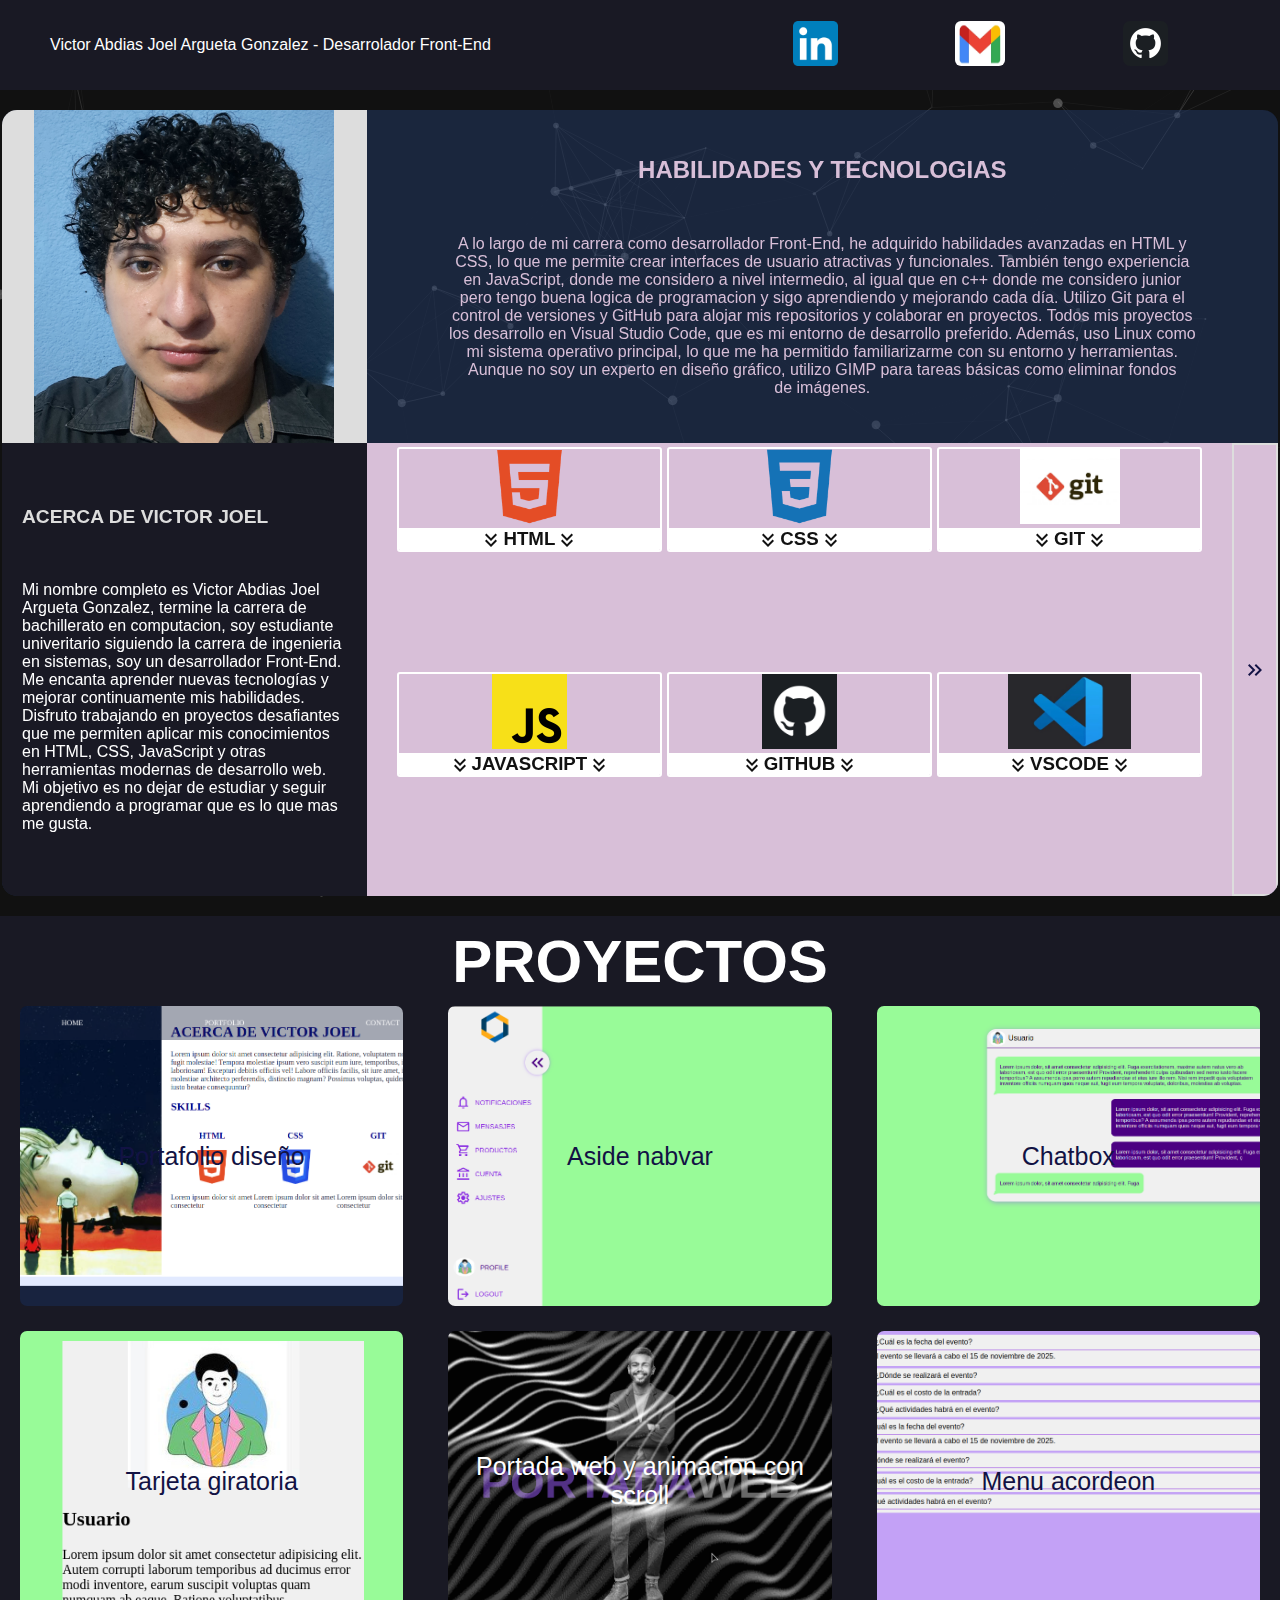
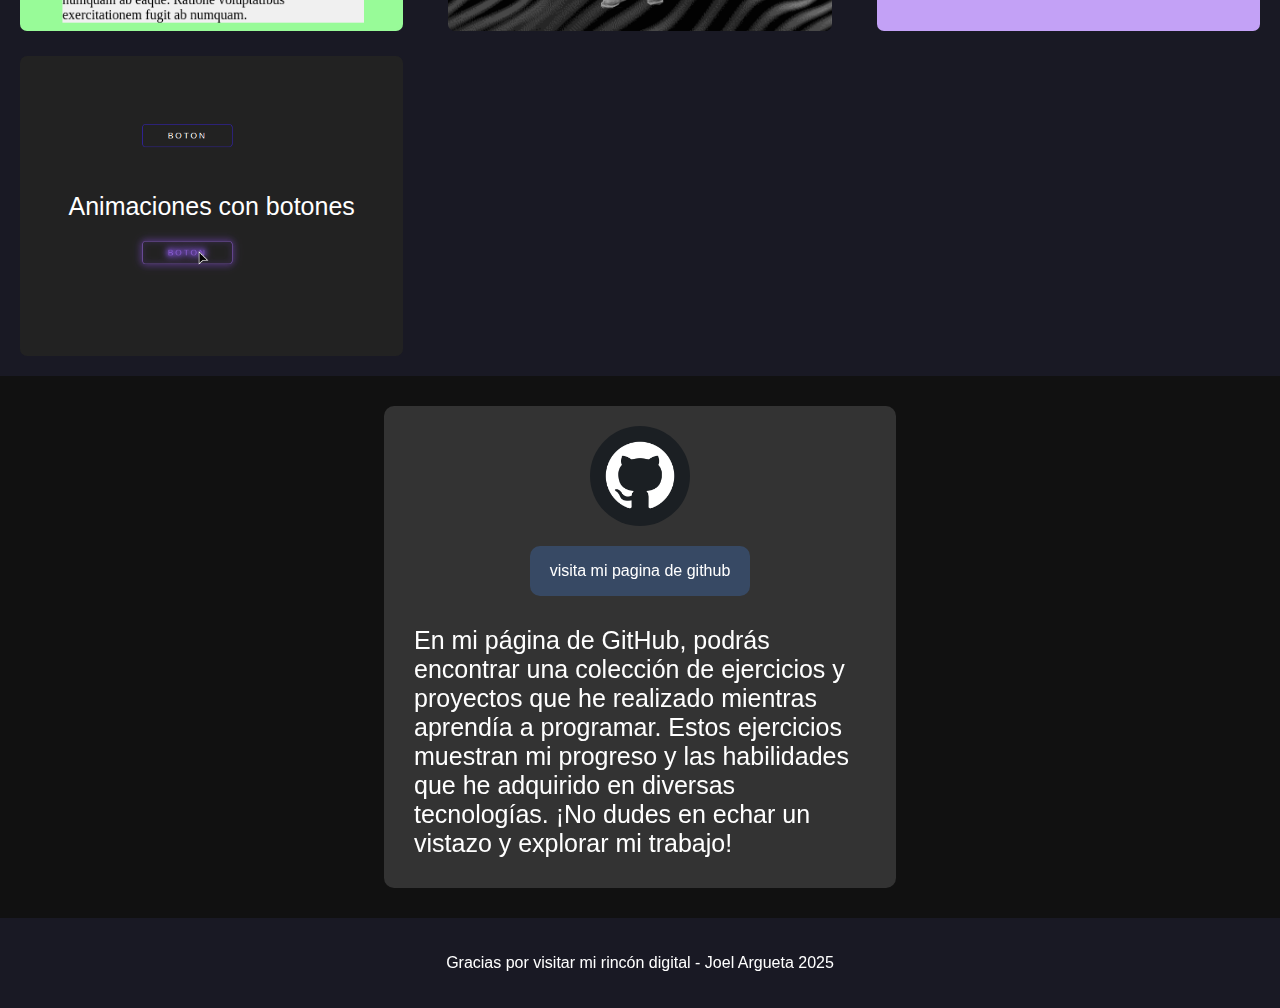
<file: index.html>
<!DOCTYPE html>
<html lang="es">
<head>
    <meta charset="UTF-8">
    <meta name="viewport" content="width=device-width, initial-scale=1.0">
    <meta name="author" content="Victor Joel">
    <title>portafolio</title>
    <link rel="stylesheet" href="styles.css">
    <link href="https://fonts.googleapis.com/css2?family=Material+Symbols+Outlined" rel="stylesheet"/>
</head>
    <body>
        <!---------- HEADER SECTION ---------->
        <header class="header">
            <div class="self-name__wrapper">
                <span class="header__self-name">Victor Abdias Joel Argueta Gonzalez - Desarrolador Front-End</span>
            </div>
            <nav class="header__nav">
                <ul class="header__nav-list">
                    <li class="header__nav-item">
                        <a href="https://www.linkedin.com/in/victor-abdias-joel-argueta-gonzalez-295635356" target="_blank">
                            <img src="imagenes-portafolio/LinkedIn_icon.png" alt="imagen de red social" class="header__nav-image">
                        </a>
                    </li>
                    <li class="header__nav-item">
                        <a href="mailto:joelabdias2004@gmail.com">
                            <img src="imagenes-portafolio/gmail-icon.webp" alt="imagen de red social" class="header__nav-image google-icon">
                        </a>
                    </li>
                    <li class="header__nav-item">
                        <a href="https://github.com/joelitorepos" target="_blank">
                            <img src="imagenes-portafolio/github-icon.webp" alt="imagen de red social" class="header__nav-image github-icon">
                        </a>
                    </li>
                </ul>
            </nav>
        </header>
        <!---------- MAIN SECTION ---------->
        <main class="profile">
            <div class="profile__wrapper">
                <!---------- SELF INFORMATION AND PERFIL IMAGE  ---------->
                <div class="profile__self-information">
                    <div class="profile__img-container">
                        <picture>
                            <source
                            srcset="imagenes-portafolio/foto-perfil(enorme).jpg"
                            media="(min-width: 1920px)"
                            type="image/jpg"
                            class="image-profile">

                            <source
                            srcset="imagenes-portafolio/foto-perfil(grande).jpg" 
                            media="(min-width: 1024px)" 
                            type="image/jpg"
                            class="image-profile">

                            <source
                            srcset="imagenes-portafolio/foto-perfil(mediana).jpg" 
                            media="(min-width: 768px)"
                            type="image/jpg"
                            class="image-profile">

                            <img
                            src="imagenes-portafolio/foto-perfil(pequeña).jpg" 
                            alt="imagen de perfil" 
                            class="image-profile">
                        </picture>
                    </div>
                    <div class="profile__autodescription">
                        <h1 class="profile__autodescription-title">ACERCA DE VICTOR JOEL</h1>
                        <p class="profile__autodescription-paragraph">
                            Mi nombre completo es Victor Abdias Joel Argueta Gonzalez, termine la carrera de bachillerato en computacion, soy estudiante univeritario siguiendo la carrera de ingenieria en sistemas, soy un desarrollador Front-End. Me encanta aprender nuevas tecnologías y mejorar continuamente mis habilidades. Disfruto trabajando en proyectos desafiantes que me permiten aplicar mis conocimientos en HTML, CSS, JavaScript y otras herramientas modernas de desarrollo web. Mi objetivo es no dejar de estudiar y seguir aprendiendo a programar que es lo que mas me gusta.
                        </p>
                    </div>
                </div>
                <!---------- SKILLS AND HABILITIES ---------->
                <div class="profile__skills">
                    <div class="profile__skill-description__wrapper">
                        <h2 class="profile__skill-title">HABILIDADES Y TECNOLOGIAS</h2>
                        <p class="profile__skill-description-paragraph">
                            A lo largo de mi carrera como desarrollador Front-End, he adquirido habilidades avanzadas en HTML y CSS, lo que me permite crear interfaces de usuario atractivas y funcionales. También tengo experiencia en JavaScript, donde me considero a nivel intermedio, al igual que en c++ donde me considero junior pero tengo buena logica de programacion y sigo aprendiendo y mejorando cada día. Utilizo Git para el control de versiones y GitHub para alojar mis repositorios y colaborar en proyectos. Todos mis proyectos los desarrollo en Visual Studio Code, que es mi entorno de desarrollo preferido. Además, uso Linux como mi sistema operativo principal, lo que me ha permitido familiarizarme con su entorno y herramientas. Aunque no soy un experto en diseño gráfico, utilizo GIMP para tareas básicas como eliminar fondos de imágenes.
                        </p>
                    </div>
                    <div class="profile__skill-list__wrapper__wrapper">
                        <!---------- FIRST SKILLS LIST ---------->
                        <div class="profile__skill-list__wrapper list-1" id="contenedorLista1">
                            <ul class="profile__skill-list" id="lista-1">
                                <li class="profile__skill">
                                    <label for="drop-down-menu__checkbox1" class="profile__skill-label">
                                        <img src="imagenes-portafolio/html.webp" alt="html logo" class="profile__img-logo">
                                        <input class="checkbox-hidden" type="checkbox" id="drop-down-menu__checkbox1">
                                        <div class="titulo-wrapper">
                                            <span class="material-symbols-outlined flechas-abajo"> keyboard_double_arrow_down</span>
                                            <h3 class="profile__skill-name">HTML</h3>
                                            <span class="material-symbols-outlined flechas-abajo"> keyboard_double_arrow_down</span>
                                        </div>
                                        <p class="profile__skill-paragraph">
                                            Tengo un conocimiento avanzado de HTML, lo que me permite estructurar páginas web de manera eficiente y semántica. Utilizo las mejores prácticas para asegurarme de que el código sea accesible y fácil de mantener.
                                        </p>
                                    </label>
                                </li>
                                <li class="profile__skill">
                                    <label for="drop-down-menu__checkbox2" class="profile__skill-label">
                                        <img src="imagenes-portafolio/css-icon.webp" alt="css logo" class="profile__img-logo">
                                        <input class="checkbox-hidden" type="checkbox" id="drop-down-menu__checkbox2">
                                            <div class="titulo-wrapper">
                                                <span class="material-symbols-outlined flechas-abajo"> keyboard_double_arrow_down</span>
                                                <h3 class="profile__skill-name">CSS</h3>
                                                <span class="material-symbols-outlined flechas-abajo"> keyboard_double_arrow_down</span>
                                            </div>
                                        <p class="profile__skill-paragraph">
                                            Manejo CSS a un nivel avanzado, permitiéndome crear diseños responsive y atractivos. Estoy familiarizado con Flexbox y Grid, y utilizo preprocesadores como SASS para escribir CSS más eficiente y modular. 
                                        </p>
                                    </label>
                                </li>
                                <li class="profile__skill">
                                    <label for="drop-down-menu__checkbox3" class="profile__skill-label">
                                        <img src="imagenes-portafolio/git.webp" alt="git logo" class="profile__img-logo">
                                        <input class="checkbox-hidden" type="checkbox" id="drop-down-menu__checkbox3">
                                        <div class="titulo-wrapper">
                                            <span class="material-symbols-outlined flechas-abajo"> keyboard_double_arrow_down</span>
                                            <h3 class="profile__skill-name">GIT</h3>
                                            <span class="material-symbols-outlined flechas-abajo"> keyboard_double_arrow_down</span>
                                        </div>
                                        <p class="profile__skill-paragraph">
                                            Utilizo Git para el control de versiones, lo que me permite gestionar y colaborar en proyectos de manera eficiente. Estoy familiarizado con los comandos de Git se crear ramas y fusionarlas y resolucin de conflictos.
                                        </p>
                                    </label>
                                </li>
                                <li class="profile__skill">
                                    <label for="drop-down-menu__checkbox4" class="profile__skill-label">
                                        <img src="imagenes-portafolio/js.png" alt="javascript logo" class="profile__img-logo">
                                        <input class="checkbox-hidden" type="checkbox" id="drop-down-menu__checkbox4">
                                            <div class="titulo-wrapper">
                                                <span class="material-symbols-outlined flechas-abajo"> keyboard_double_arrow_down</span>
                                                <h3 class="profile__skill-name">JAVASCRIPT</h3>
                                                <span class="material-symbols-outlined flechas-abajo"> keyboard_double_arrow_down</span>
                                            </div>
                                        <p class="profile__skill-paragraph">
                                            Tengo experiencia a nivel medio en JavaScript, puedo usar bucles, arrays, consola, funciones y manejo del DOM ,Estoy continuamente aprendiendo y mejorando mis habilidades en este lenguaje.
                                        </p>
                                    </label>
                                </li>
                            </ul>
                        </div>
                        <div class="profile__skill-list__wrapper list-2" id="contenedorLista2">
                            <ul class="profile__skill-list ul-second-list" id="lista-2">
                                <li class="profile__skill skill-github">
                                    <label for="drop-down-menu__checkbox5" class="profile__skill-label">
                                        <img src="imagenes-portafolio/github-icon.webp" alt="github logo" class="profile__img-logo">
                                        <input class="checkbox-hidden" type="checkbox" id="drop-down-menu__checkbox5">
                                        <div class="titulo-wrapper">
                                            <span class="material-symbols-outlined flechas-abajo"> keyboard_double_arrow_down</span>
                                            <h3 class="profile__skill-name">GITHUB</h3>
                                            <span class="material-symbols-outlined flechas-abajo"> keyboard_double_arrow_down</span>
                                        </div>
                                        <p>
                                            Alojo mis repositorios en GitHub, donde colaboro en proyectos y comparto mi código. Estoy familiarizado con la creación y gestión de repositorios, así como con el uso de pull requests y issues.
                                        </p>
                                    </label>
                                </li>
                                <li class="profile__skill skill-vscode">
                                    <label for="drop-down-menu__checkbox6" class="profile__skill-label">
                                        <img src="imagenes-portafolio/vscode-icon.png" alt="vscode logo" class="profile__img-logo">
                                        <input class="checkbox-hidden" type="checkbox" id="drop-down-menu__checkbox6">
                                        <div class="titulo-wrapper">
                                            <span class="material-symbols-outlined flechas-abajo"> keyboard_double_arrow_down</span>
                                            <h3 class="profile__skill-name">VSCODE</h3>
                                            <span class="material-symbols-outlined flechas-abajo"> keyboard_double_arrow_down</span>
                                        </div>
                                        <p>
                                            Utilizo Visual Studio Code como mi entorno de desarrollo principal. Estoy familiarizado con sus extensiones y configuraciones, lo que me permite ser más productivo y eficiente en mi trabajo. 
                                        </p>
                                    </label>
                                </li>
                                <li class="profile__skill">
                                    <label for="drop-down-menu__checkbox7" class="profile__skill-label">
                                        <img src="imagenes-portafolio/c++-icon.png" alt="c++ logo" class="profile__img-logo">
                                        <input class="checkbox-hidden" type="checkbox" id="drop-down-menu__checkbox7">
                                        <div class="titulo-wrapper">
                                            <span class="material-symbols-outlined flechas-abajo"> keyboard_double_arrow_down</span>
                                            <h3 class="profile__skill-name">C++</h3>
                                            <span class="material-symbols-outlined flechas-abajo"> keyboard_double_arrow_down</span>
                                        </div>
                                        <p>
                                            Tengo experiencia usando el lenguaje de C++, lo que me permite desarrollar aplicaciones con buena lógica de programación. Sigo aprendiendo y mejorando mis habilidades en este lenguaje. 
                                        </p>
                                    </label>
                                </li>
                                <li class="profile__skill">
                                    <label for="drop-down-menu__checkbox8" class="profile__skill-label">
                                        <img src="imagenes-portafolio/linux-icon.png" alt="linux logo" class="profile__img-logo">
                                        <input class="checkbox-hidden" type="checkbox" id="drop-down-menu__checkbox8">
                                        <div class="titulo-wrapper">
                                            <span class="material-symbols-outlined flechas-abajo"> keyboard_double_arrow_down</span>
                                            <h3 class="profile__skill-name">LINUX</h3>
                                            <span class="material-symbols-outlined flechas-abajo"> keyboard_double_arrow_down</span>
                                        </div>
                                        <p>
                                            Uso Linux como mi sistema operativo principal, lo que me ha permitido familiarizarme con su entorno y herramientas. Estoy cómodo utilizando la línea de comandos y gestionando mi entorno de desarrollo en Linux.
                                        </p>
                                    </label>
                                </li>
                            </ul>
                        </div>
                        <!----------  SLIDER BUTTON  ---------->
                        <label class="material-symbols-outlined form__slider-button-icon" for="open-menu">keyboard_double_arrow_right
                            <input type="checkbox" id="open-menu" class="checkbox-hidden">
                        </label>
                        <!---------- SECOND SKILL LIST ---------->
                    </div>
                </div>
            </div>
        </main>
        <!---------- PROJECT SECTION ---------->
        <section class="portfolio">
            <div class="portfolio__title-container">
                <h2 class="portfolio__title">PROYECTOS</h2>
            </div>
            <div class="portfolio__pojects-wrapper">
                <div class="portfolio__project-container">
                    <a href="proyectos html css/portafolio diseño/index.html" class="portfolio__project project-1" target="_blank">Portafolio diseño</a>
                </div>
                <div class="portfolio__project-container">
                    <a href="proyectos html css/aside-navbar/index.html" class="portfolio__project project-2" target="_blank">Aside nabvar</a>
                </div>
                <div class="portfolio__project-container">
                    <a href="proyectos html css/chatbox/index.html" class="portfolio__project project-3" target="_blank">Chatbox</a>
                </div>
                <div class="portfolio__project-container ">
                    <a href="proyectos html css/tarjeta giratoria/index.html" class="portfolio__project project-4" target="_blank">Tarjeta giratoria</a>
                </div>
                <div class="portfolio__project-container">
                    <a href="proyectos html css/portada web/index.html" class="portfolio__project project-5" target="_blank">Portada web y animacion con scroll</a>
                </div>
                <div class="portfolio__project-container">
                    <a href="proyectos html css/menu-acordeon/index.html" class="portfolio__project project-6" target="_blank">Menu acordeon</a>
                </div>
                <div class="portfolio__project-container">
                    <a href="proyectos html css/botones animados/botones-animados.html" class="portfolio__project project-7" target="_blank">Animaciones con botones</a>
                </div>
            </div>
        </section>
        <div class="form-and-exercises__wrapper">
            <section class="exercises">
                <img src="imagenes-portafolio/github-icon.webp" alt="icon github" class="exercises__image">
                <a href="https://github.com/joelitorepos" class="exercises__button" target="_blank">visita mi pagina de github</a>
                <p class="exercises__paragraph">En mi página de GitHub, podrás encontrar una colección de ejercicios y proyectos que he realizado mientras aprendía a programar. Estos ejercicios muestran mi progreso y las habilidades que he adquirido en diversas tecnologías. ¡No dudes en echar un vistazo y explorar mi trabajo!</p>
            </section>
            
        </div>
        <footer class="footer">
            <span class="footer__span">Gracias por visitar mi rincón digital - Joel Argueta 2025</span>
        </footer>
        <div id="particles-js"></div>
        <script src="particles.min.js"></script>
        <script src="particles-config.json"></script>
        <script src="codigo.js"></script>
    </body>
</html>
</file>
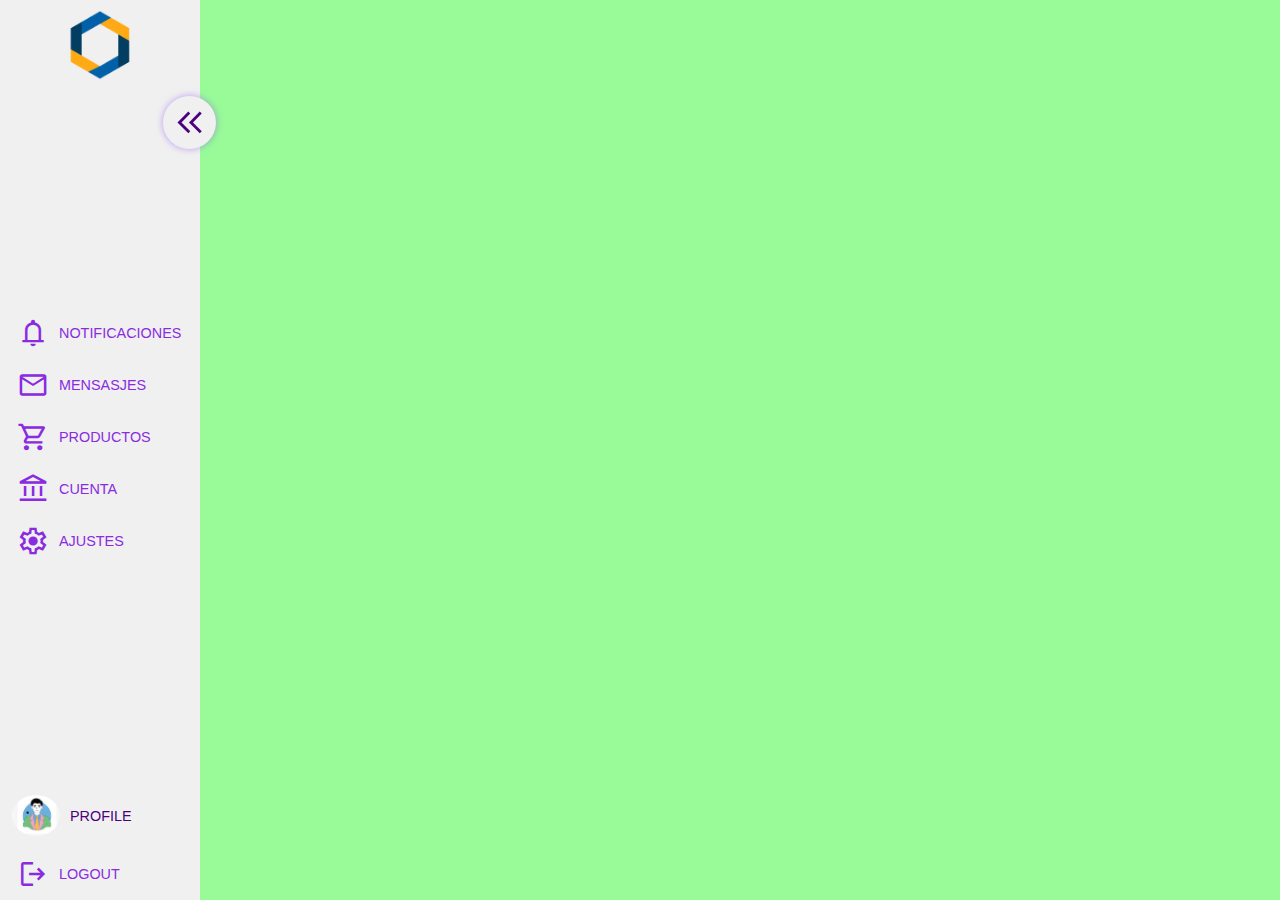
<file: proyectos html css/aside-navbar/index.html>
<!DOCTYPE html>
<html lang="es">
<head>
    <meta charset="UTF-8">
    <meta name="viewport" content="width=device-width, initial-scale=1.0">
    <meta name="author" content="Victor Joel">
    <title>aside navbar</title>
    <link rel="stylesheet" href="styles.css">
    <link href="https://fonts.googleapis.com/css2?family=Material+Symbols+Outlined" rel="stylesheet" />
</head>
    <body>
        <aside class="sidebar">
            <form class="sidebar__form">
                <input type="checkbox" id="open-menu">
                <label class="material-symbols-outlined" for="open-menu">keyboard_double_arrow_left</label>
                <label class="material-symbols-outlined menu--abierto" for="open-menu">keyboard_double_arrow_right</label>
            </form>
            <picture class="sidebar__picture">
                <source srcset="imagenes proyecto/logo-aside-pequeño.webp" media="(max-width:700px)">
                <img src="imagenes proyecto/logo-aside.webp" alt="logotipo">
            </picture>
            <nav class="sidebar__nav"> 
                <ul>
                    <li class="sidebar__item">
                        <span class="material-symbols-outlined">notifications</span>
                        <a href="#">notificaciones</a>
                    </li>
                    <li class="sidebar__item">
                        <span class="material-symbols-outlined">mail</span>
                        <a href="#">mensasjes</a>
                    </li>
                    <li class="sidebar__item">
                        <span class="material-symbols-outlined">shopping_cart</span>
                        <a href="#">productos</a>
                    </li>
                    <li class="sidebar__item">
                        <span class="material-symbols-outlined">account_balance</span>
                        <a href="#">cuenta</a>
                    </li>
                    <li class="sidebar__item">
                        <span class="material-symbols-outlined">settings</span>
                        <a href="#">ajustes</a>
                    </li>
                </ul>
            </nav>
            <ul class="sidebar__profile">
                <li class="sidebar__item item--profile">
                    <img src="imagenes proyecto/persona.jpg" alt="persona">
                    <span class="profile-option">profile</span>
                </li>
                <li class="sidebar__item">
                    <span class="material-symbols-outlined">logout</span>
                    <a href="#">logout</a>
                </li>
            </ul>
        </aside>
    </body>
</html>
</file>
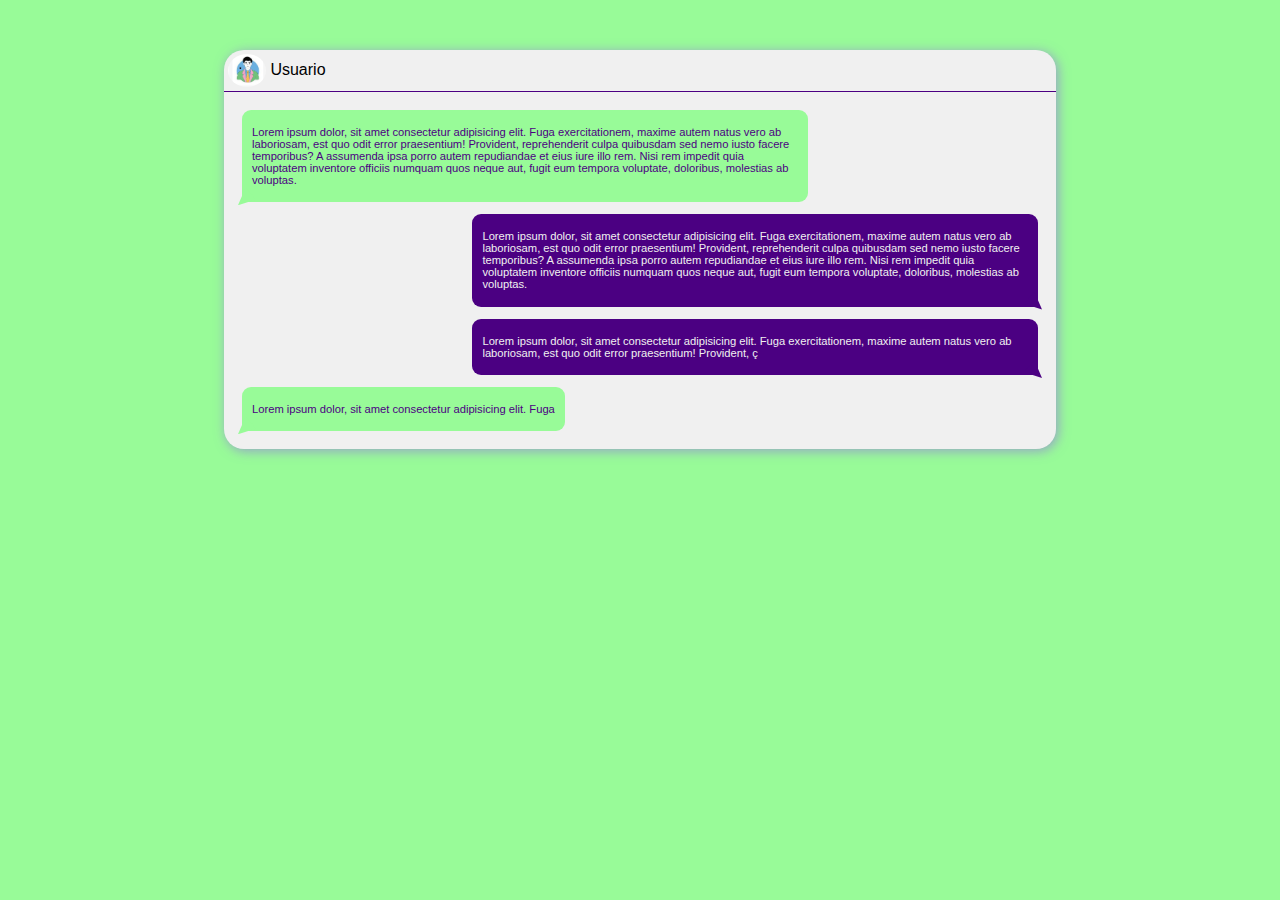
<file: proyectos html css/chatbox/index.html>
<!DOCTYPE html>
<html lang="es">
<head>
    <meta charset="UTF-8">
    <meta name="viewport" content="width=device-width, initial-scale=1.0">
    <meta name="author" content="Victor Joel">
    <title>Document</title>
    <link rel="stylesheet" href="styles.css">
</head>
    <body>
        <div class="chat">
            <div class="chat__user">
                <img src="imagenes proyecto/persona.jpg">
                <span>Usuario</span>
            </div>
            <div class="chat__content">
                <!-- MENSAJE 1 -->
                <div class="mensage">
                    <p class="mensage__content">Lorem ipsum dolor, sit amet consectetur adipisicing elit. Fuga exercitationem, maxime autem natus vero ab laboriosam, est quo odit error praesentium! Provident, reprehenderit culpa quibusdam sed nemo iusto facere temporibus?
                    A assumenda ipsa porro autem repudiandae et eius iure illo rem. Nisi rem impedit quia voluptatem inventore officiis numquam quos neque aut, fugit eum tempora voluptate, doloribus, molestias ab voluptas.</p>
                </div>
                <!-- MENSAJE 2 -->
                <div class="mensage self">
                    <p class="mensage__content">Lorem ipsum dolor, sit amet consectetur adipisicing elit. Fuga exercitationem, maxime autem natus vero ab laboriosam, est quo odit error praesentium! Provident, reprehenderit culpa quibusdam sed nemo iusto facere temporibus?
                    A assumenda ipsa porro autem repudiandae et eius iure illo rem. Nisi rem impedit quia voluptatem inventore officiis numquam quos neque aut, fugit eum tempora voluptate, doloribus, molestias ab voluptas.</p>
                </div>
                <!-- MENSAJE 3 -->
                <div class="mensage self">
                    <p class="mensage__content">Lorem ipsum dolor, sit amet consectetur adipisicing elit. Fuga exercitationem, maxime autem natus vero ab laboriosam, est quo odit error praesentium! Provident, ç</p>
                </div>
                <!-- MENSAJE 4 -->
                <div class="mensage">
                    <p class="mensage__content">Lorem ipsum dolor, sit amet consectetur adipisicing elit. Fuga </p>
                </div>
            </div>
        </div>
    </body>
</html>
</file>
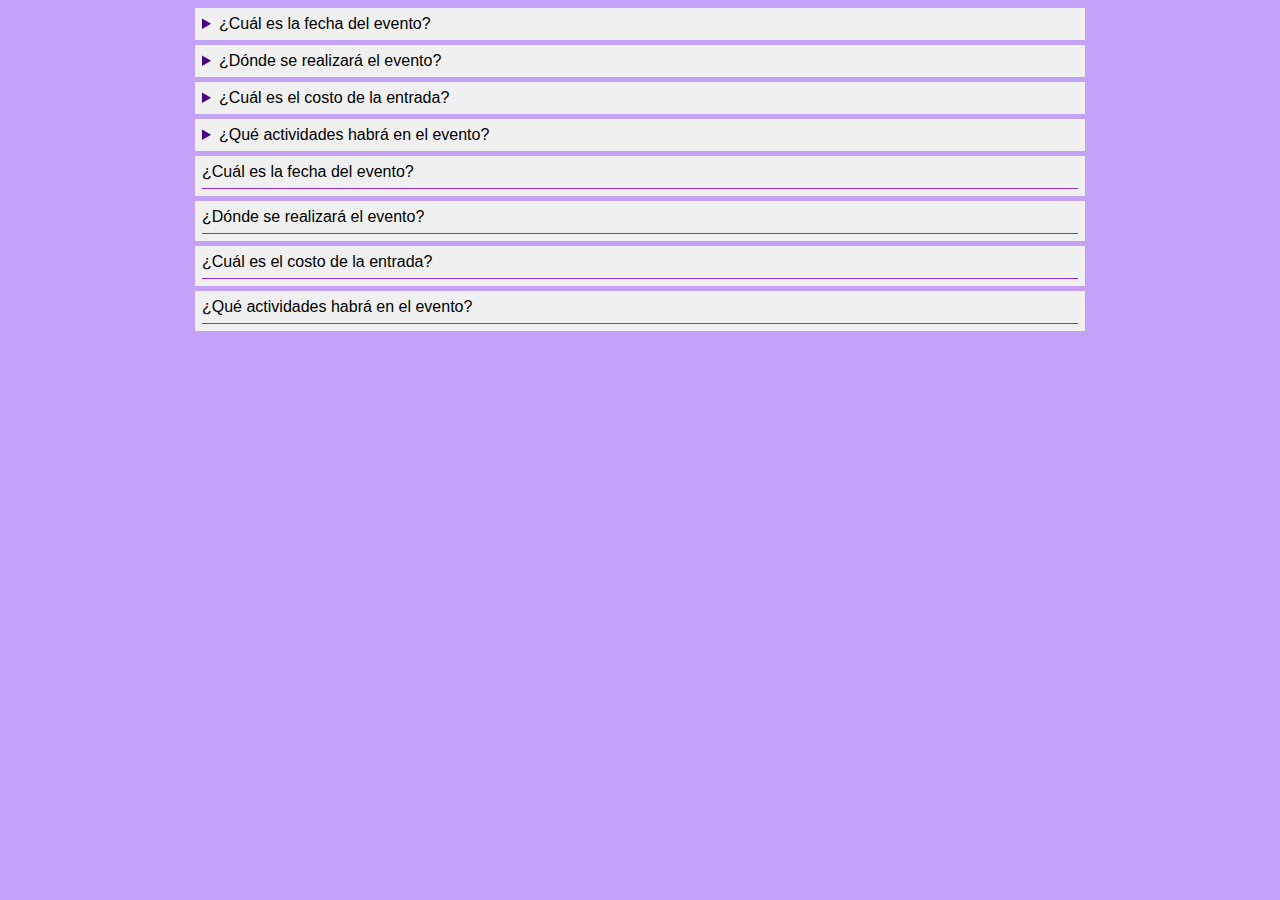
<file: proyectos html css/menu-acordeon/index.html>
<!DOCTYPE html>
<html lang="es">
<head>
    <meta charset="UTF-8">
    <meta name="viewport" content="width=device-width, initial-scale=1.0">
    <meta name="author" content="Victor Joel">
    <title>dropdown menu</title>
    <link rel="stylesheet" href="styles.css">
</head>
    <body>
        <div class="faq">
            <details>
                <summary>¿Cuál es la fecha del evento?</summary>
                <p class="content">El evento se llevará a cabo el 15 de noviembre de 2025.</p>
            </details>
            <details>
                <summary>¿Dónde se realizará el evento?</summary>
                <p class="content">El evento se realizará en el Centro de Convenciones de la Ciudad.</p>
            </details>
            <details>
                <summary>¿Cuál es el costo de la entrada?</summary>
                <p class="content">La entrada es gratuita, pero se requiere registro previo.</p>
            </details>
            <details>
                <summary>¿Qué actividades habrá en el evento?</summary>
                <p class="content">Habrá conferencias, talleres, y una feria de tecnología.</p>
            </details>
        </div>
        <div class="faq">
            <label class="faq__option">
                <input type="checkbox">
                <div class="faq__question">¿Cuál es la fecha del evento?</div>
                <p class="faq__answer">El evento se llevará a cabo el 15 de noviembre de 2025.</p>
            </label>
            <label class="faq__option">
                <input type="checkbox">
                <div class="faq__question">¿Dónde se realizará el evento?</div>
                <p class="faq__answer">El evento se realizará en el Centro de Convenciones de la Ciudad.</p>
            </label>
            <label class="faq__option">
                <input type="checkbox">
                <div class="faq__question">¿Cuál es el costo de la entrada?</div>
                <p class="faq__answer">La entrada es gratuita, pero se requiere registro previo.</p>
            </label>
            <label class="faq__option">
                <input type="checkbox">
                <div class="faq__question">¿Qué actividades habrá en el evento?</div>
                <p class="faq__answer">Habrá conferencias, talleres, y una feria de tecnología.</p>
            </label>
        </div>
    </body>
</html>
</file>
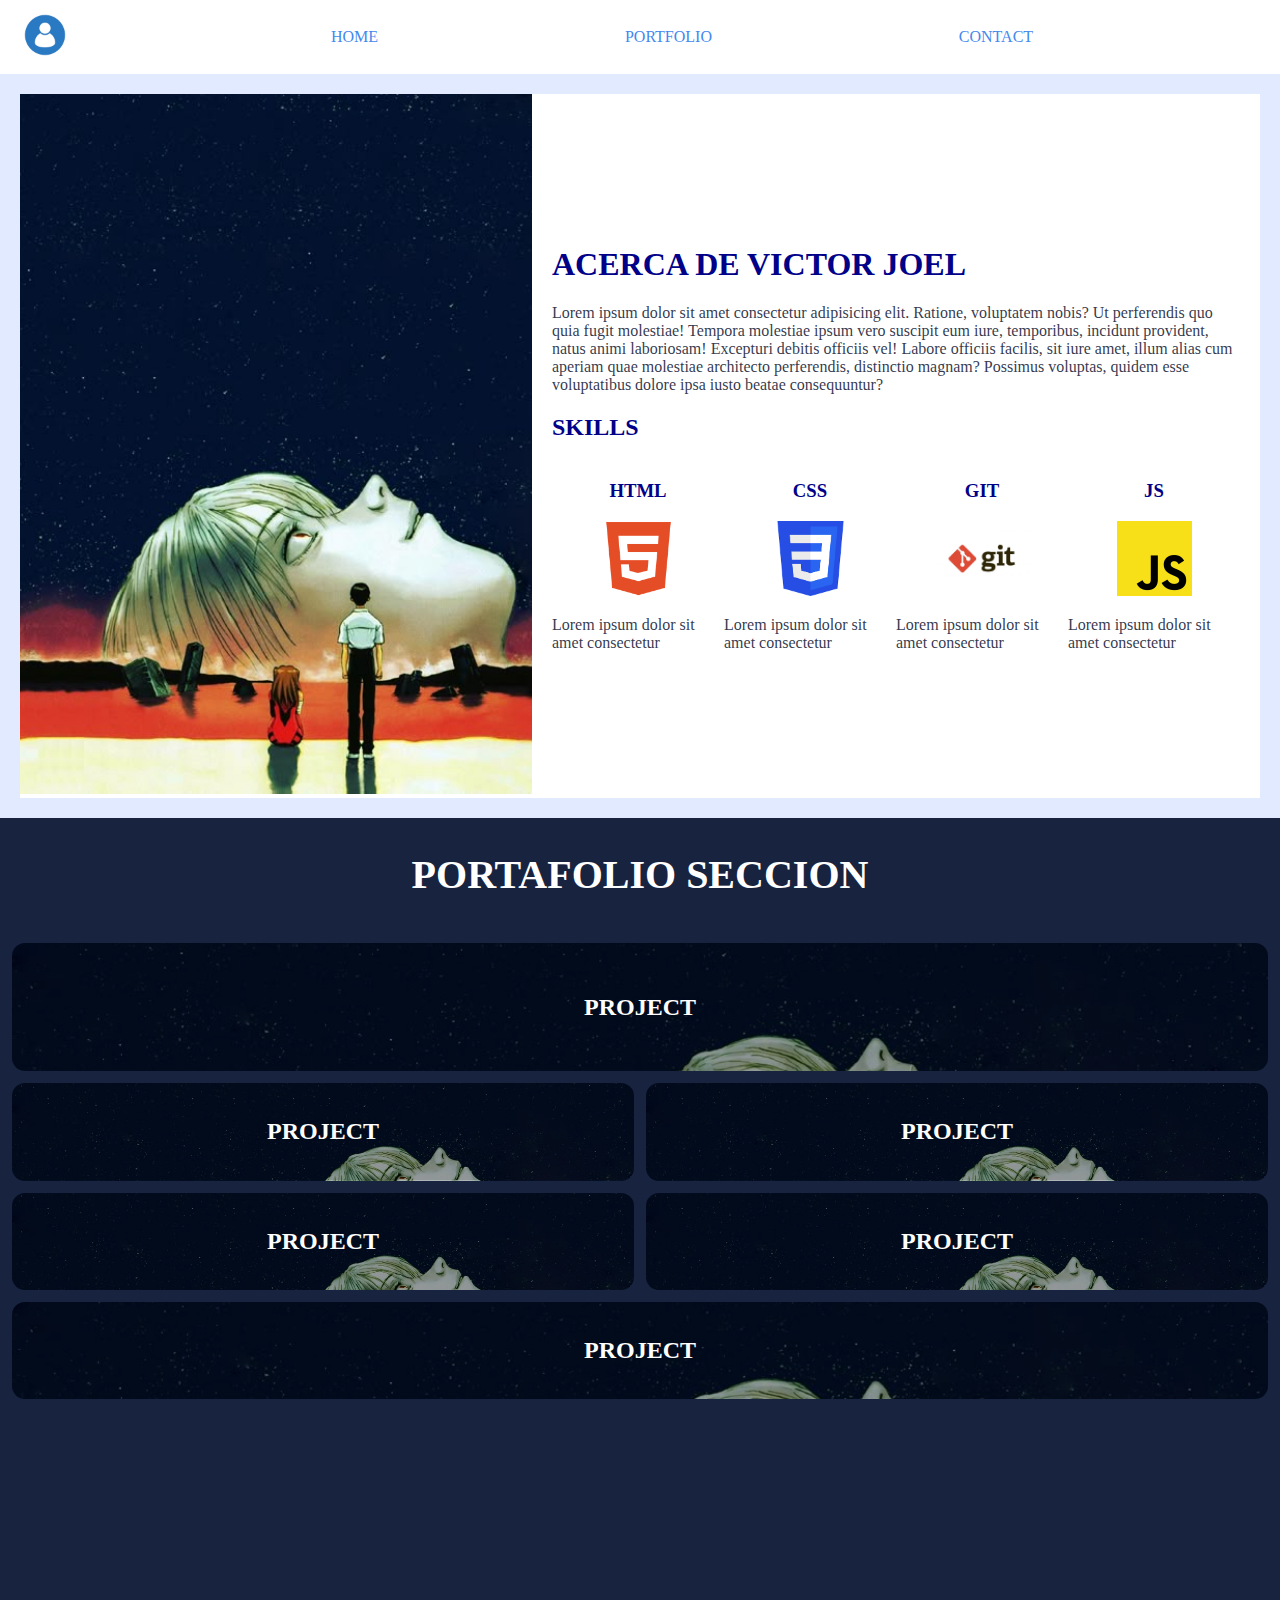
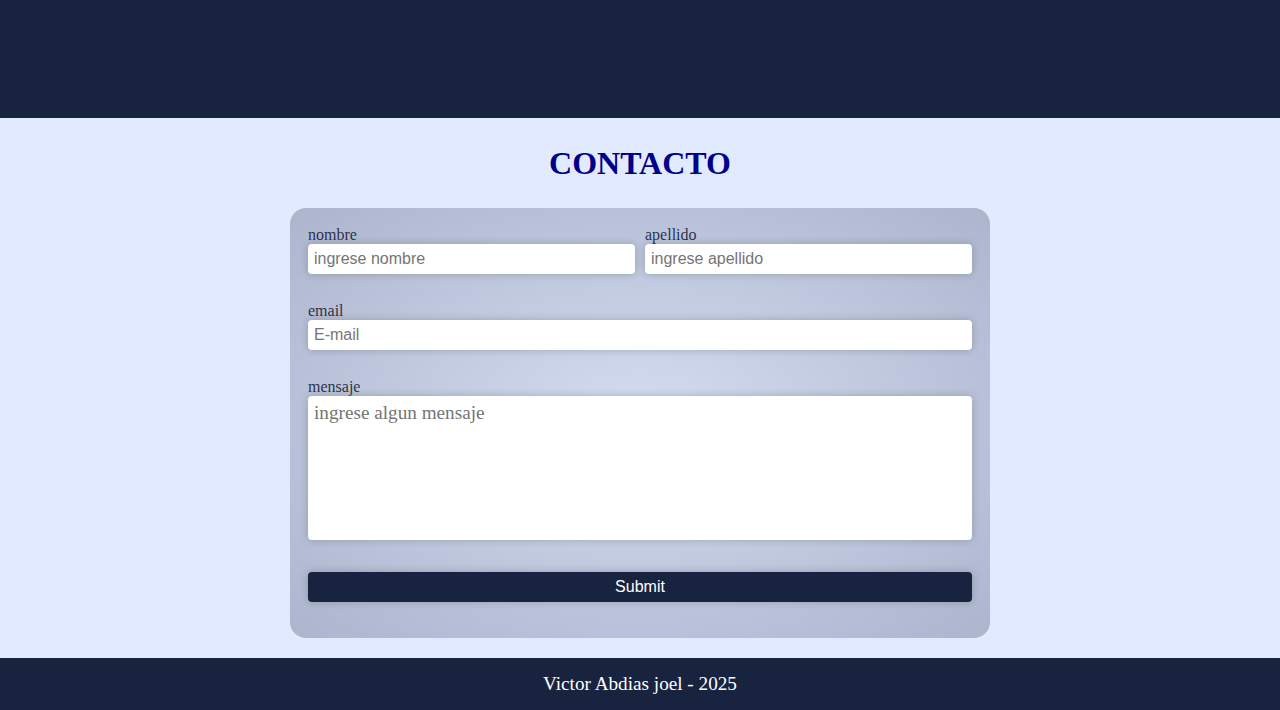
<file: proyectos html css/portafolio diseño/index.html>
<!DOCTYPE html>
<html lang="es">
<head>
    <meta charset="UTF-8">
    <meta name="viewport" content="width=device-width, initial-scale=1.0">
    <meta name="author" content="Victor Joel">
    <title>Document</title>
    <link rel="stylesheet" href="styles.css">
</head>
    <body>
        <header class="header">
            <label for="open-menu" class="header__open-nav-button" role="button">=</label>
            <input type="checkbox" id="open-menu" class="header__checkbox">
            <div class="header__logo-container">
                <img src="imagenes/icon.jpg" class="header__logo" alt="logo-simple">
            </div>
            <nav class="header__nav">
                <ul class="header__nav-list">
                    <li class="header__nav-item"><a href="#">HOME</a></li>
                    <li class="header__nav-item"><a href="#">PORTFOLIO</a></li>
                    <li class="header__nav-item"><a href="#">CONTACT</a></li>
                </ul>
            </nav>
        </header>
        <main class="profile">
            <div class="profile__wraper">
                <div class="profile__img-container">
                    <img src="imagenes/EVANGELIONBESTANIME.jpg" class="profile__img">
                </div>
                <div class="profile__data-container">
                    <div class="profile__data">
                        <div class="profile__description">
                            <h1>ACERCA DE VICTOR JOEL</h1>
                            <p>
                                Lorem ipsum dolor sit amet consectetur adipisicing elit. Ratione, voluptatem nobis? Ut perferendis quo quia fugit molestiae! Tempora molestiae ipsum vero suscipit eum iure, temporibus, incidunt provident, natus animi laboriosam!
                                Excepturi debitis officiis vel! Labore officiis facilis, sit iure amet, illum alias cum aperiam quae molestiae architecto perferendis, distinctio magnam? Possimus voluptas, quidem esse voluptatibus dolore ipsa iusto beatae consequuntur?
                            </p>
                        </div>
                        <div class="profile__skills-container">
                            <h2>SKILLS</h2>
                            <ul class="profile__skill-list">
                                <li class="profile__skill">
                                    <h3 class="profile__skill-name">HTML</h3>
                                    <img src="imagenes/html.webp" alt="html logo" class="profile__img-logo">
                                    <p>
                                        Lorem ipsum dolor sit amet consectetur
                                    </p>
                                <li class="profile__skill">
                                    <h3 class="profile__skill-name">CSS</h3>
                                    <img src="imagenes/css.png" alt="css logo" class="profile__img-logo">
                                    <p>
                                        Lorem ipsum dolor sit amet consectetur 
                                    </p>
                                <li class="profile__skill">
                                    <h3 class="profile__skill-name">GIT</h3>
                                    <img src="imagenes/git.webp" alt="git logo" class="profile__img-logo">
                                    <p>
                                        Lorem ipsum dolor sit amet consectetur 
                                    </p>
                                <li class="profile__skill">
                                    <h3 class="profile__skill-name">JS</h3>
                                    <img src="imagenes/js.png" alt="java script logo" class="profile__img-logo">
                                    <p>
                                        Lorem ipsum dolor sit amet consectetur 
                                    </p>
                                </li>
                            </ul>
                        </div>
                    </div>
                </div>
            </div>
        </main>
        <section class="portfolio">
            <h2 class="portfolio__title">PORTAFOLIO SECCION</h2>
            <div class="portfolio__project-container">
                <div class="portfolio__project">
                    <h2 class="portfolio__project-name">PROJECT</h2>
                </div>
                <div class="portfolio__project">
                    <h2 class="portfolio__project-name">PROJECT</h2>
                </div>
                <div class="portfolio__project">
                    <h2 class="portfolio__project-name">PROJECT</h2>
                </div>
                <div class="portfolio__project">
                    <h2 class="portfolio__project-name">PROJECT</h2>
                </div>
                <div class="portfolio__project">
                    <h2 class="portfolio__project-name">PROJECT</h2>
                </div>
                <div class="portfolio__project">
                    <h2 class="portfolio__project-name">PROJECT</h2>
                </div>
            </div>
        </section>
        <section class="form">
            <h2 class="form__title">CONTACTO</h2>
            <form class="form__form">
            <div class="form__input-container">
                <label>nombre
                    <input type="text" placeholder="ingrese nombre">
                </label>
            </div>
            <div class="form__input-container">
                <label>apellido
                    <input type="text" placeholder="ingrese apellido">
                </label>
            </div>
            <div class="form__input-container">
                <label>email
                    <input type="text" placeholder="E-mail">
                </label>
            </div>
            <div class="form__input-container">
                <label>mensaje
                    <textarea placeholder="ingrese algun mensaje"></textarea>
                </label>
            </div>
            <div class="form__input-container">
                <input type="submit">
            </div>
            </form>
        </section>
        <footer> Victor Abdias joel - 2025</footer>
    </body>
</html>
</file>
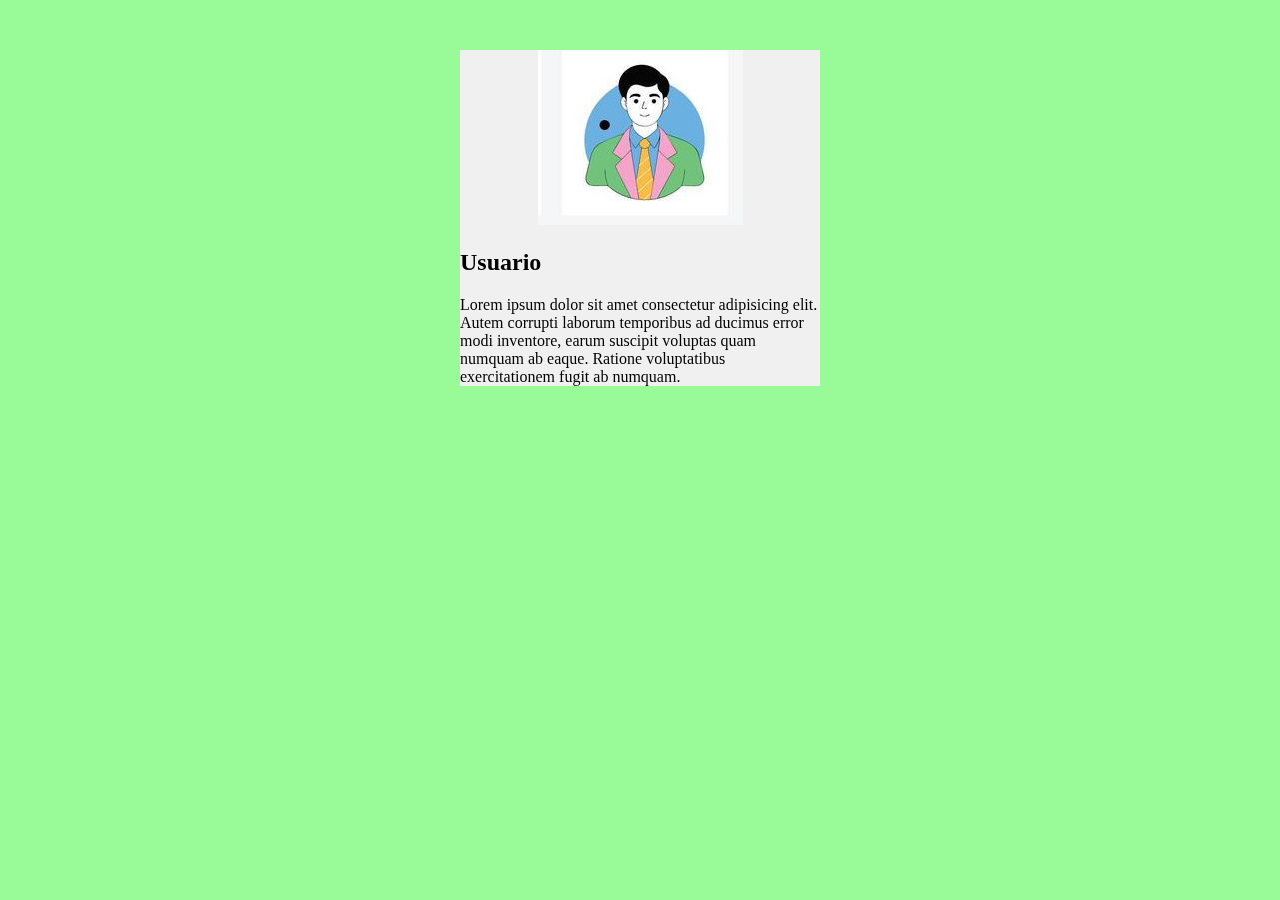
<file: proyectos html css/tarjeta giratoria/index.html>
<!DOCTYPE html>
<html lang="es">
<head>
    <meta charset="UTF-8">
    <meta name="viewport" content="width=device-width, initial-scale=1.0">
    <meta name="author" content="Victor Joel">
    <title>tarjeta giratoria</title>
    <link rel="stylesheet" href="styles.css">
</head>
    <body>
        <div class="card">
            <div class="card__front">
                <div class="card__img-user">
                    <img src="imagenes proyecto/persona.jpg" alt="foto usuario">
                </div>
                <div class="card__data">
                    <h2>Usuario</h2>
                    <p>
                        Lorem ipsum dolor sit amet consectetur adipisicing elit. Autem corrupti laborum temporibus ad ducimus error modi inventore, earum suscipit voluptas quam numquam ab eaque. Ratione voluptatibus exercitationem fugit ab numquam.
                    </p>
                </div>
            </div>
            <div class="card__back">
                <h2>HABILIDADES</h2>
                <p class="card__back-content">
                    Lorem ipsum dolor sit amet consectetur adipisicing elit. Aspernatur recusandae a expedita assumenda rem maxime hic quibusdam iure, quos, in veritatis natus, et praesentium! Esse quam soluta quo quos deleniti.
                </p>
            </div>
        </div>
    </body>
</html>
</file>
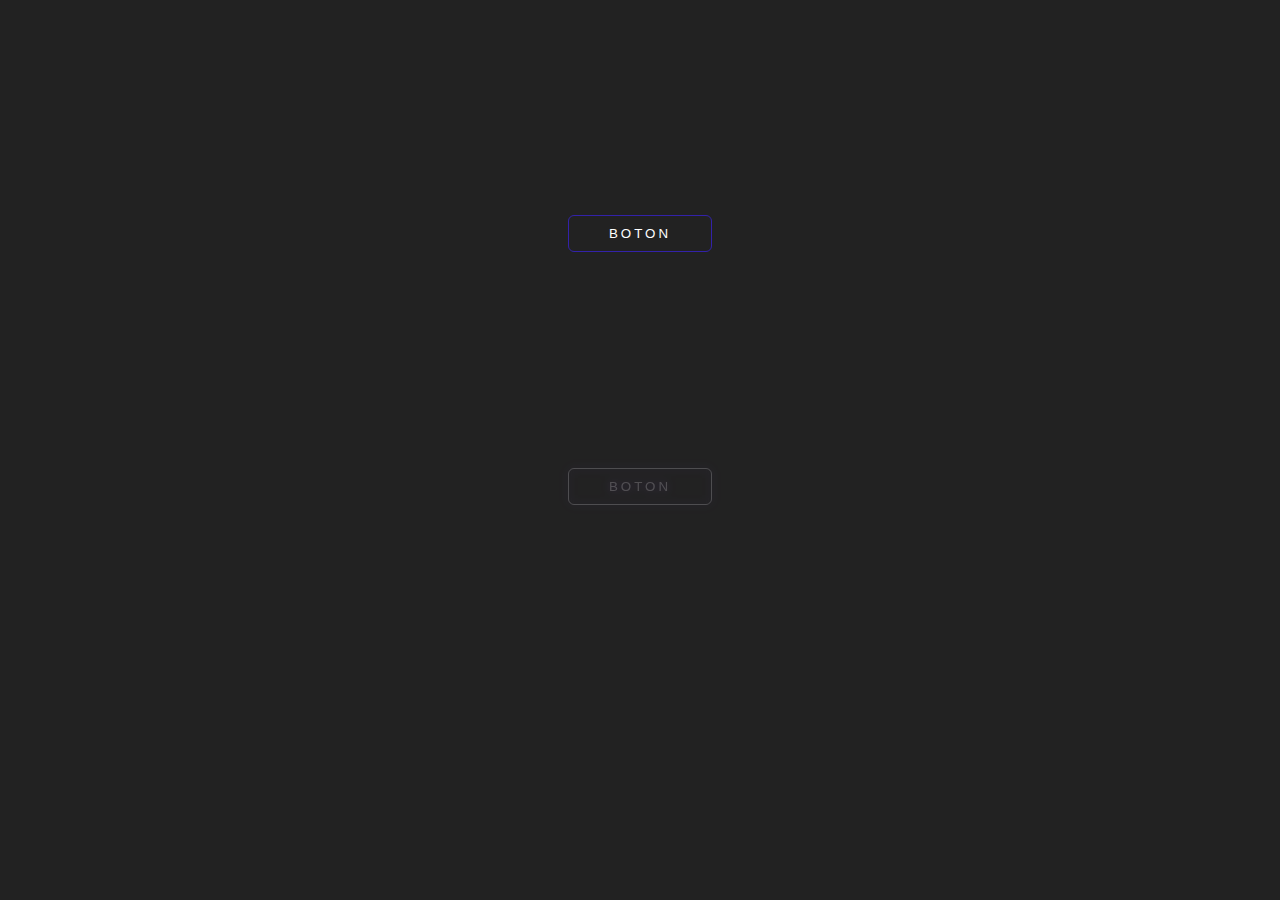
<file: proyectos html css/botones animados/botones-animados.html>
<!DOCTYPE html>
<html lang="es">
<head>
    <meta charset="UTF-8">
    <meta name="viewport" content="width=device-width, initial-scale=1.0">
    <meta name="author" content="Victor Joel">
    <title>botones animados</title>
    <link rel="stylesheet" href="botones-animados.css">
</head>
    <body>
        <div class="wrapper">
            <div class="button-container">
                <button class="boton boton-1">BOTON</button>
            </div>
            <div class="button-container">
                <button class="boton boton-2">BOTON</button>
            </div>
        </div>
    </body>
</html>
</file>
<file: styles.css>
/* QUITANDO PROPIEDADES POR DEFECTO */
* {
    box-sizing: border-box;
}

a{
    text-decoration: none;
}

ul {
    list-style: none;
    padding: 0;
    margin: 0;
}

body {
    font-family: 'Montserrat', sans-serif;
    margin: 0;
    position: relative;
    background-color: var(--color-negro);
    --color-blanco: #fff;
    --color-gris-claro: #ddd;
    --color-gris-oscuro: #333;
    --color-negro: #111;
    --color-fondo-claro: #a87fcf55;
    --color-fondo: color-mix(in srgb, #84e 50%, #fff 5%);
    --color-lila-claro: #D8BFD8;
    --color-azul: #48e4;
    --color-aside: #8a2be2;
    --color-oscuro: #191924;
    --color-mas-oscuro:#18233f66;
    --color-mas-oscuro-solido:#121244;
    --color-contraste: #98FB98;
}

h1, h2, h3, h4, p {
    margin: 0;
}

p {
    text-wrap: pretty;
}

/* FONDO */
#particles-js {
    position: fixed; 
    width: 100%;
    height: 100%; 
    top: 0;
    left: 0;
    z-index: -1;
    opacity: .5;
}


/* -------- HEADER SECTION -------- */

.header {
    display: flex !important;
    justify-content: center;
    align-items: center;
    min-height: 10dvh;
    background-color: var(--color-oscuro);
}

.self-name__wrapper{
    display: none;
    align-items: center;
    margin-left: 50px;
}

.header__self-name{
    color: var(--color-blanco);
}

.header__nav{
    width: clamp(600px, 40%, 700px);
}

.header__nav-list {
    display: flex;
    width: 100%;
    justify-content: space-evenly;
}

.header__nav-item{
    min-height: 60px;
    min-width: 60px;
    display: grid;
    align-items: center;
    justify-items: center;
}

.header__nav-image{
    max-height: 45px;
}

.google-icon{
    width: 50px;
    height: 70px;
    border-radius: 6px;
}

.github-icon{
    border-radius: 7px;
}

/* -------- HEADER ENDS -------- */

/* -------- MAIN SECTION -------- */

.profile{
    container-name: profile;
    container-type: inline-size;
    margin: 20px 2px;
}

.profile__wrapper{
    display: flex;
    flex-direction: column;
    min-height: 70dvh;
    background-color: #48e3;
    border-radius: 15px;
    overflow: hidden;
}

/* -------- SKILLS INFORMATION -------- */

.profile__self-information{
    display: flex;
    flex-direction: column;
    background-color: var(--color-oscuro);
    color: var(--color-gris-claro);
    min-height: 40dvh;
    max-height: 160dvh;
}

.profile__img-container{
    display: grid;
    justify-content: center;
    align-content: center;
    width: 100%;
    min-height: 37dvh;
    max-height: 37dvh;
    background-color: var(--color-gris-claro);
    overflow: hidden;
}

.image-profile{
    max-height: 100%;
    height: clamp(200px,100%,400px);
    width: clamp(10px,100%,500px);
    object-fit: cover;
}

.profile__autodescription{
    padding: 20px;
    display: flex !important;
    flex-direction: column;
    gap: 10px;
    height: 100%;
    justify-content: space-evenly;
}

.profile__autodescription-title{
    font-size: 1.2rem;
}

.profile__autodescription-paragraph{
    color: var(--color-blanco);
}


/* -------- AUTODESCRIPTION SECTION -------- */

.profile__skills{
    background-color: var(--color-mas-oscuro);
    color: var(--color-mas-oscuro-solido);
}

.profile__img-logo{
    height: 75px;
}

.profile__skill-description__wrapper{
    min-height: 37dvh;
    padding: 20px;
    display: flex;
    flex-direction: column;
    justify-content: center;
    text-align: center;
    color: var(--color-lila-claro);
}

.profile__skill-title{
    width: fit-content;
    margin: auto;
}

.profile__skill-description-paragraph{
    margin-top: 25px;
    max-width: 750px;
    margin: auto;
}

/* -------- SKILL ICONS -------- */

.profile__skill-list__wrapper__wrapper {
    display: flex;
    flex-direction: column;
    position: relative; 
    width: 100%; 
    overflow: hidden; 
    background-color: var(--color-lila-claro);
}


.profile__skill-list__wrapper {
    width: 100%; 
    height: 100%;
    min-height: 33dvh;
}

.form__slider-button-icon{
    display: none !important;
}

.checkbox-hidden{
    display: none;
}

/* DROP-DOWN MENU */

.profile__skill-list{
    margin: 4px;
    width: 98%;
    display: grid;
    grid-template-columns: repeat(auto-fit, minmax(250px,1fr));
    justify-content: center;
    gap: 5px;
}

.profile__skill{
    min-height: 220px;
}

.profile__skill-label{
    display: block;
    text-align: center;
    position: relative;
    max-height: 105px;
    overflow: hidden;
    transition: max-height .3s linear;
    background-color: inherit;
    border-radius: 3px;
    border: 2px solid var(--color-blanco);
}

.profile__skill:hover h3, .profile__skill:hover img{
    opacity: .7;
    cursor: pointer;
}

.titulo-wrapper{
    display: flex;
    justify-content: center;
    background-color: var(--color-blanco);
    color: var(--color-negro);
}

.profile__skill-paragraph{
    text-align: left;
}

.profile__skill-label:has(input[type="checkbox"]:checked){
    max-height: 400px;
    transition-duration: .3s;
}

/* -------- MAIN ENDS -------- */

/* -------- PROJECTS SECTION -------- */

.portfolio{
    container-name: portfolio;
    container-type: inline-size;
    min-height: 70dvh;
    background-color: var(--color-oscuro);
}

.portfolio__title-container{
    min-height: 10dvh;
    display: grid;
    justify-content: center;
    align-content: center;
    width: 100%;
}

.portfolio__title{
    font-size: 60px;
    color: var(--color-blanco);
}

.portfolio__pojects-wrapper{
    display: grid;
    grid-template-columns: 1fr;
    margin: 25px;
    gap: 25px;
    justify-content: center;
    justify-items: center;
}

.portfolio__project-container{
    min-height: 300px;
    width: 100%;
    background-color: #84e;
    justify-content: center;
    align-content: center;
    text-align: center;
    border-radius: 7px;
    overflow: hidden;
}

.portfolio__project-container:hover{
    outline: 2px solid var(--color-gris-claro);
    transition-duration: .1s;
}

.portfolio__project{
    display: grid;
    align-content: center;
    height: 100%;
    width: 100%;
    background-color: var(--color-oscuro);
    color: var(--color-mas-oscuro-solido);
    font-weight: 500;
    font-size: 25px;
}

.project-1{
    background-image: url(imagenes-portafolio/portafolio-diseño.png) !important;
    background-size: cover;
    background-position: center;
}

.project-2{
    background-image: url(imagenes-portafolio/aside-image.png) !important;
    background-size: cover;
}

.project-3{
    background-image: url(imagenes-portafolio/chatbox-image.png) !important;
    background-size: cover;
    background-position: center 30px 30;
}

.project-4{
    background-image: url(imagenes-portafolio/tarjeta-giratoria.png) !important;
    background-size: cover;
    background-position: center;
}

.project-5{
    background-image: url(imagenes-portafolio/portada-web.png) !important;
    background-size: cover;
    background-position: center;
    color: var(--color-blanco);
}

.project-6{
    background-image: url(imagenes-portafolio/menu-acordeon.png) !important;
    background-size: cover;
    background-position: center;
}

.project-7{
    background-image: url(imagenes-portafolio/botones-animados.png) !important;
    background-size: cover;
    background-position: center;
    color: var(--color-blanco);
}

.portfolio__project:hover{
    opacity: .8;
    transition-duration: .2s;
}

/* -------- EXERCISES AND FORM SECTION -------- */

.form-and-exercises__wrapper{
    min-height: 40dvh;
    display: flex;
    width: clamp(300px,40dvw,700px);
    margin: auto;
    margin-top: 30px;
    margin-bottom: 30px;
    gap: 30px;
}

/* -------- ONLY EXERCISES SECTION -------- */

.exercises{
    display: flex;
    flex-direction: column;
    align-items: center;
    justify-content: center;
    background-color: var(--color-gris-oscuro);
    color: var(--color-blanco);
    border-radius: 10px;
}

.exercises__image{
    height: 100px;
    width: 100px;
    border-radius: 50%;
    margin: 20px 10px;
}

.exercises__button{
    display: grid;
    align-content: center;
    justify-content: center;
    color: var(--color-blanco);
    background-color: var(--color-azul);
    height: 50px;
    padding: 20px;
    border-radius: 10px;
    transition-duration: .5s;
}

.exercises__button:hover{
    opacity: .7;
    transition-duration: .3s;
}


.exercises__paragraph{
    padding: 30px;
    font-size: 25px;
}

/* -------- EXERSICES SECTION ENDS -------- */


/* -------- FOOTER SECTION --------*/

.footer{
    display: flex;
    justify-content: center;
    background-color: var(--color-oscuro);
    color: var(--color-blanco);
    min-height: 10dvh;
}

.footer__span{
    display: grid;
    justify-content: center;
    align-content: center;
}


/* -------- HEADER SECTION ANIMATIONS --------*/

@keyframes adaptar-nav {
    from {
        background-color: var(--color-oscuro);
    }

    to {
        background-color: var(--color-mas-oscuro);
    }
}

/* -------- MEDIA QUERIES HEADER -------- */

@media screen and (min-width:700px){
    .self-name__wrapper {
        display: grid;
    }
    .header {
        justify-content: space-between;
        position: sticky;
        top: 0;
        z-index: 10;
        animation: adaptar-nav both;
        animation-timeline: scroll();
        animation-range: 20px 150px;
    }
}

/* -------- MEDIA QUERIES MAIN -------- */

@container profile (min-width:850px){
    .profile__wrapper{
        flex-direction: row;
        min-height: 50dvh;
    }
    .profile__self-information{
        flex: 2;
    }
    .profile__skills{
        flex: 5;
        min-height: 10dvh;
    }
}

@media screen and (min-width:548px){
    .form__slider-button-icon{
        display: block !important;
        justify-content: center;
        align-content: center;
        width: 5%;
        border: 2px solid var(--color-gris-claro);
        cursor: pointer;
        text-align: center;
    }
    .profile__skill-list{
    width: 93%;
    margin-left: auto;
    margin-right: auto;
    }
    .profile__skill-list__wrapper__wrapper{
        flex-direction: row;
    }
    .profile__skill-list__wrapper {
        position: relative; 
        top: 0;
        left: 0;
        width: 95%; 
        height: 100%;
        background: var(--color-lila-claro);
    }
    .list-1{
        top: 0;
        left: 0;
    }

    .list-2{
        display: none;
    }
}

/* -------- MEDIA QUERIEES PROJECT -------- */

@media screen and (min-width: 700px) {
    .portfolio__pojects-wrapper{
        grid-template-columns: repeat(auto-fill,minmax(350px,1fr));
        margin: 0 10px 20px 10px;
    }
    .portfolio__project-container{
        width: clamp(200px,95%,400px);
    }
}

@media screen and (min-width:700px){
    .form-and-exercises__wrapper{
        flex-direction: row;
    }
}
</file>
<file: proyectos html css/aside-navbar/styles.css>
* {
    box-sizing: border-box;
}

body {
    font-family: sans-serif;
    --color-fondo: color-mix(in srgb, #84e 50%, #fff 5%);
    --color-sidebar: #F0F0F0;
    --color-aside: #8a2be2;
    --color-oscuro: #6A0DAD;
    --color-mas-oscuro: #4B0082;
    --color-contraste: #98FB98;
    background-color: var(--color-contraste);
}

body, div, a, ul, li, h1, h2, h3, h4 {
    margin: 0;
    padding: 0;
}

/*-------- SIDEBAR SECTION --------*/




.sidebar {
    background-color: var(--color-sidebar);
    position: fixed;
    height: 100dvh;
    width: clamp(200px,15dvw,300px);
    font-size: clamp(1rem,2dvw,2.2rem);
    display: flex;
    flex-direction: column;
    justify-content: space-between;
}

input[type="checkbox"] {
    display: none;
}

.sidebar__picture {
    display: flex;
    justify-content: center;
    position: relative;
    z-index: 10;
}

.sidebar__picture img {
    max-width: 90px;
}

.sidebar__nav {
    display: flex;
    flex: 1;
}

.sidebar__item {
    list-style: none;
    text-transform: uppercase;
    display: flex;
    align-items: center;
    font-size: .9rem;
    padding-left: 7px;
    color: var(--color-aside);
    position: relative;
    border-radius: 40px 0 0 40px;
}

.sidebar__item span {
    font-size: 2rem;
    padding: 10px;
}

.sidebar__item a {
    color: inherit;
    text-decoration: none;
}

.sidebar__item:hover {
    background-color: var(--color-contraste);
    color: var(--color-oscuro);
}

.sidebar__item::after, .sidebar__item::before  {
    content: '';
    background-color: var(--color-contraste);
    position: absolute;
    right: 0;
    width: 18px;
    height: 18px;
    background-color: transparent;
}

.sidebar__item:hover::before {
    top: -18px;
    border-bottom-right-radius: 25px;
    box-shadow: 4px 4px 0 4px var(--color-contraste);
}

.sidebar__item:hover::after {
    bottom: -18px;
    border-top-right-radius: 25px;
    box-shadow: 4px -4px 0 4px var(--color-contraste);
}

.sidebar__nav ul {
    display: flex;
    flex-direction: column;
    justify-content: center;
    width: 100%;
}

.sidebar__profile img {
    width: 3rem;
    border-radius: 50%;
}

.item--profile .profile-option {
    font-size: .9rem;
    color: var(--color-mas-oscuro);
}

.item--profile {
    margin: 12px;
    padding: 0;
    width: fit-content;
}

.item--profile:hover {
    border-radius: 25px;
}

.item--profile::before, .item--profile::after {
    display: none;
}

.sidebar__form {
    position: absolute;
    z-index: 20;
    right: -1rem;
    top: 6rem;
}

.sidebar__form .menu--abierto {
    display: none;
}

.sidebar label{
    font-size: 2.7rem;
    position: relative;
    color: var(--color-mas-oscuro);
    background-color: var(--color-sidebar);
    border-radius: 50px;
    padding: .3rem;
    user-select: none;
    box-shadow: 0 0 7px var(--color-fondo);
}

input[type="checkbox"]:checked ~ label::after, 
input[type="checkbox"]:checked ~ label::before {
    display: none;
}



.sidebar:has(input[type="checkbox"]:checked) {
    width: fit-content;
}

.sidebar:has(input[type="checkbox"]:checked) picture {
    width: fit-content;
    margin-left: .7rem;
}

.sidebar:has(input[type="checkbox"]:checked) picture > img {
    max-width: 50px;
}

.sidebar:has(input[type="checkbox"]:checked) :is(.sidebar__item a, .profile-option) {
    display: none;
}

.sidebar:has(input[type="checkbox"]:checked) .sidebar__form label {
    display: none;
}

.sidebar:has(input[type="checkbox"]:checked) .sidebar__form .menu--abierto {
    display: block;
}
</file>
<file: proyectos html css/chatbox/styles.css>
* {
    box-sizing: border-box;
}

body {
    margin: 0;
    font-family: sans-serif;
    background-color: var(--color-contraste);
    --color-sidebar: #F0F0F0;
    --color-aside: #8a2be2;
    --color-oscuro: #6A0DAD;
    --color-mas-oscuro: #4B0082;
    --color-contraste: #98FB98;
    --color-fondo: color-mix(in srgb, #84e 50%, #fff 5%);
}

.chat {
    width: clamp(330px,65%,900px);
    background-color: var(--color-sidebar);
    margin: 50px auto;
    border-radius: 20px;
    box-shadow: 2px 02px 12px var(--color-fondo);
}

.chat__user {
    display: flex;
    align-items: center;
    border-bottom: 1px solid var(--color-mas-oscuro);
}

.chat__user img {
    max-width: 2.4rem;
    border-radius: 50%;
    margin: 4px;
}

.chat__content {
    padding: 12px;
    display: flex;
    flex-direction: column;
}

.mensage {
    background-color: var(--color-contraste);
    color: var(--color-mas-oscuro);
    font-size: .7rem;
    padding: 5px 10px;
    border-radius: 9px 9px 9px 0;
    position: relative;
    z-index: 10;
    max-width: clamp(100px, 70%, 600px);
    margin: 6px;
    width: fit-content;
}

.mensage::before {
    content: '';
    position: absolute;
    height: 18px;
    width: 18px;
    background-color: var(--color-contraste);
    bottom: -3px;
    left: -4px;
    clip-path: polygon(43% 0, 0% 100%, 100% 68%);
    z-index: -1;
}

.self {
    background-color: var(--color-mas-oscuro);
    color: var(--color-sidebar);
    margin-left: auto;
    border-radius: 9px 9px 0 9px;
}

.self::before {
    background-color: var(--color-mas-oscuro);
    clip-path: polygon(57% 0, 100% 100%, 0% 68%);
    bottom: -3px;
    left: auto;
    right: -4px;
}
</file>
<file: proyectos html css/menu-acordeon/styles.css>
* {
    box-sizing: border-box;
}

body {
    font-family: sans-serif;
    --color-fondo: color-mix(in srgb, #84e 50%, #fff 5%);
    --color-sidebar: #F0F0F0;
    --color-aside: #8a2be2;
    --color-oscuro: #6A0DAD;
    --color-mas-oscuro: #4B0082;
    --color-contraste: #98FB98;
    background-color: var(--color-fondo);
}

.faq {
    max-width: clamp(300px,100%,900px);
    margin: auto;
}

.faq details, .faq__option {
    background-color: var(--color-sidebar);
    margin: 5px;
    padding: 7px;
    max-height: 40px;
    transition: max-height .8s;
    overflow: hidden;
}

.faq__option {
    display: block;
}

details[open], 
.faq__option:has(input[type="checkbox"]:checked) {
    max-height: 200px;
}

.faq__option:has(input[type="checkbox"]:checked) {
    transition: max-height 1.2s;
}

summary, .faq__question {
    user-select: none;
}

summary::marker {
    color: var(--color-mas-oscuro);
}

.content, .faq__answer {
    display: block;
    padding: 5px 10px;
    border-top: 1px solid var(--color-aside);
    margin: 7px 0 0 0;
}

input[type="checkbox"] {
    display: none;
}
</file>
<file: proyectos html css/portafolio diseño/styles.css>
/*-------- ATRIBUTOS POR DEFECTO --------*/

* {
    box-sizing: border-box;
}

li {
    list-style: none;
}

a {
    text-decoration: none;
}

body {
    font-family: 'Montserrat';
    background-color: #e2eaff;
    color: #101632dd;
    scroll-behavior: smooth;
}

body, div, ul, nav, header, footer, a, li, label {
    padding: 0;
    margin: 0;
}


/*-------- HEADER SECTION --------*/

.header {
    background-color: #fff;
    display: flex;
    justify-content: space-between;
    align-items: center;
    position: relative;
    z-index: 10;
    font-size: 1rem;
    color: #48e;
}

.header__open-nav-button {
    color: #48e;
    font-size: 3rem;
    font-weight: 600;
    position: absolute;
    right: 10px;
}

.header__checkbox {
    display: none;
}

.header__nav {
    display: none;
    background-color: #fff;
    position: absolute;
    height: 100dvh;
    width: 100dvw;
    top: 0;
    z-index: -1;
}

.header__nav-list {
    display: flex;
    flex-direction: column;
    height: 40dvh;
    margin: auto;
    justify-content: space-evenly;
}

.header__checkbox:checked ~ .header__nav {
    display: flex;
}

.header__logo {
    max-width: 100%;
    width: 50px;
    margin: 10px 20px;
}

.header__nav-item a {
    color: inherit;
}

.header__nav-item a:is(:hover,:active) {
    color: #24b;
}

/*-------- HEADER QUERIES --------*/

@media screen and (min-width: 600px) {

    .header {
        animation: adaptar-nav both;
        animation-timeline: scroll();
        position: sticky;
        top: 0;
        animation-range: 20px 150px;
    }

    .header__open-nav-button {
        display: none;
    }

    .header__nav {
        display: block;
        position: static;
        z-index: 10;
        height: 100%;
        background-color: initial;
    }

    .header__nav-list {
        flex-direction: row;
        height: 100%;
    }
}

/*-------- HEADER ENDS --------*/


/*-------- PROFILE SECTION --------*/

.profile {
    container-name: profile;
    container-type: inline-size;
    animation: aparecer 2.5s -.6s both;
}

.profile__wraper {
    display: flex;
    flex-direction: column;
    justify-content: center;
    height: auto;
    background-color: #fff;
}

.profile__img-container {
    max-height: 300px;
    min-width: 40dvw;
    overflow: hidden;
    position: relative;
}

.profile__img {
    width: 100%;
    height: 100%;
    object-fit: cover;
    object-position: -500px;
    height: 700px;
}

.profile__data-container {
    padding: 20px;
    display: flex;
    align-items: center;
}

h1, h2, h3 {
    color: #008;
}

.profile__skill-list {
    width: 100%;
    display: grid;
    grid-template-columns: repeat(auto-fit, minmax(150px,1fr));
    justify-content: center;
}

.profile__skill {
    text-align: center;
}

.profile__skill p {
    text-align: start;
    word-wrap: pretty;
}

.profile__img-logo {
    max-width: 100%;
    height: 75px;
}

/*-------- PROFILE QUERIES --------*/

@container profile (min-width:700px) {
    .profile__wraper {
        flex-direction: row;
        margin: 20px;
    }

    .profile__img-container {
        max-height: initial;
    }
}

/*-------- PROFILE ENDS --------*/


/*-------- PORTFOLIO SECTION --------*/

.portfolio {
    background-color: #18233f;
    min-height: 100dvh;
    display: flex;
    flex-direction: column;
    text-align: center;
    container-name: portfolio;
    container-type: inline-size;
}

.portfolio__title {
    font-size: 2.5rem;
}

.portfolio h2 {
    color: #fff;
}

.portfolio__project-container {
    display: grid;
    grid-template-columns: 1fr;
    max-width: 1350px;
    width: 100%;
    height: 30rem;
    gap: 12px;
    padding: 12px;
}

.portfolio__project {
    background-image: linear-gradient(#0006, #0006), url(imagenes/EVANGELIONBESTANIME.jpg);
    background-position: center;
    background-size: cover;
    display: grid;
    place-content: center;
    min-width: 300px;
    border-radius: 13px;
    animation: aparecer both;
    animation-timeline: view();
    animation-range: contain -20% cover 50%;
}

.portfolio__project:hover {
    opacity: 0.7;
    outline: 2px solid #fff6;
}

/*-------- PORTFOLIO QUERIES --------*/

@container portfolio (min-width:700px) {
    .portfolio__project-container {
        grid-template-columns: repeat(auto-fill,minmax(420px,1fr));
    }

    .portfolio__project:first-child {
        grid-column: span 2;
        grid-row: span 2;
    }

    .portfolio__project:last-child{
        grid-column: span 2;
    }
}

@container portfolio (min-width:1308px) {
    .portfolio__project:last-child{
        grid-column: span 1;
    }
}

/*-------- PORTFOLIO ENDS --------*/


/*-------- CONTACT SECTION --------*/

.form {
    min-height: 60dvh;
    display: flex;
    flex-direction: column;
    justify-content: center;
    align-items: center;
    container-name: form;
    container-type: inline-size;
}

.form__title {
    font-size: 2rem;
}

.form__form {
    flex: 1;
    padding: 13px;
    max-width: 700px;
    width: 100%;
    display: grid;
    background-image: radial-gradient(#18233f11,#18233f44);
    border-radius: 16px;
    margin-bottom: 20px;
}

label {
    display: block;
}

.form__input-container {
    padding: 5px;
}

.form__input-container :is(input,textarea) {
    width: 100%;
    padding: 6px;
    font-size: 16px;
    border: none;
    box-shadow: 0 0 8px #0003;
    border-radius: 4px;
}

.form__input-container textarea {
    resize: none;
    min-height: 9rem;
    font-family: inherit;
    font-size: 1.2rem;
}

.form__input-container input[type="submit"] {
    color: #fff;
    background-color: #18233f;
}

@container form (min-width:700px) {
    .form__form {
        grid-template-columns: 1fr 1fr;
        grid-template-areas: 
        "name lastname"
        "email email"
        "mensage mensage"
        "submit submit";
    }
    
    .form__input-container:first-child {
        grid-area: name;
    }
    .form__input-container:nth-child(2) {
        grid-area: lastname;
    }
    .form__input-container:nth-child(3) {
        grid-area: email;
    }
    .form__input-container:nth-child(4) {
        grid-area: mensage;
    }
    .form__input-container:last-child {
        grid-area: submit;
    }
}

/*-------- FOOTER SECTION  --------*/

footer {
    background-color: #18233f;
    text-align: center;
    padding: 15px;
    color: #fff;
    font-size: 1.2rem;
}

/*-------- ANIMATIONS  --------*/

@keyframes adaptar-nav {
    from {
        background-color: #fff;
    }

    to {
        background-color: #18233f66;
        color: #fff;
    }
}

@keyframes aparecer {
    from {
        opacity: 0;
    }

    to {
        opacity: 1;
    }
}
</file>
<file: proyectos html css/tarjeta giratoria/styles.css>
* {
    box-sizing: border-box;
}

body {
    margin: 0;
    background-color: var(--color-contraste);
    --color-sidebar: #F0F0F0;
    --color-aside: #8a2be2;
    --color-oscuro: #6A0DAD;
    --color-mas-oscuro: #4B0082;
    --color-contraste: #98FB98;
    --color-fondo: color-mix(in srgb, #84e 50%, #fff 5%);
    --color-claro: #48e6;
}

.card {
    max-width: clamp(160px,50%,360px);
    background-color: var(--color-fondo);
    margin: 50px auto;
    position: relative;
}

.card__back, .card__front {
    background-color: var(--color-sidebar);
    backface-visibility: hidden;
    transition: transform 1s;
}

.card:hover .card__front {
    transform: perspective(1200px) rotateY(180deg);
}

.card:hover .card__back {
    transform: perspective(1200px) rotateY(360deg);
}

.card__front {
    transform: perspective(1200px) rotateY(0deg);
}

.card__back {
    position: absolute;
    top: 0;
    width: 100%;
    height: 100%;
    display: grid;
    place-content: center;
    padding: 12px;
    transform: perspective(1200px) rotateY(180deg);
}

.card__img-user {
    max-height: 200px;
    overflow: hidden;
    text-align: center;
}

.card__img-user img {
    max-width: 100%;
}

.card__back-content {
    font-size: 1.2rem;
    margin: 6px 0;
    display: block;
}
</file>
<file: proyectos html css/botones animados/botones-animados.css>
body {
    margin: 0;
    background-color: #222;
}

.wrapper {
    display: flex;
    flex-direction: column;
    height: 80dvh;
    justify-content: space-evenly;
    align-items: center;
}

.boton {
    padding: 10px 40px;
    background-color: transparent;
    color: #fff;
    border-radius: 6px;
    letter-spacing: 3px;
    position: relative;
}

/*-------- FILL BUTTON --------*/

.boton-1 {
    border: 1px solid #32a;
    overflow: hidden;
}

.boton-1::before {
    content: '';
    background-color: #32a;
    display: block;
    height: 200%;
    width: 140%;
    position: absolute;
    z-index: -1;
    transition: left .6s;
    border-radius: 25%;
    top: -40%;
    left: 100%;
}

.boton-1:hover::before {
    left: -20%;
}

.boton-1:active {
    border-color: #32a7;
}

.boton:active::before {
    background-color: #32a7;
}

/*-------- NEON BUTTON --------*/

.button-container:has(.boton-2) {
    filter: drop-shadow(0 0 16px #95f);
    filter: drop-shadow(0 0 5px #95f);
}

.boton-2 {
    border: 1px solid #fff3;
    color: #fff3;
}

.boton-2:hover {
    animation: parpadear 1s infinite alternate backwards;
}

.boton-2:active {
    animation-play-state: paused;
}

@keyframes parpadear {
    0% {
        color: #fff3;
        border-color: #fff3;
        text-shadow: 0px;
        box-shadow: 0px;
    }
    
    25% {
        border-color: #95f;
        color: #95f;
        box-shadow: 0 0 10px #95f3, 0 0 10px #95f3;
        text-shadow: 0 0 10px #95f, 0 0 10px #86f;
    }
    30% {
        color: #fff3;
        border-color: #fff3;
        text-shadow: 0px;
        box-shadow: 0px;
    }
    
    35% {
        border-color: #95f;
        color: #95f;
        box-shadow: 0 0 10px #95f3, 0 0 10px #95f3;
        text-shadow: 0 0 10px #95f, 0 0 10px #86f;
    }
    46% {
        color: #fff3;
        border-color: #fff3;
        text-shadow: 0px;
        box-shadow: 0px;
    }
    
    60% {
        border-color: #95f;
        color: #95f;
        box-shadow: 0 0 10px #95f3, 0 0 10px #95f3;
        text-shadow: 0 0 10px #95f, 0 0 10px #86f;
    }
    72% {
        color: #fff3;
        border-color: #95f7;
        text-shadow: 0 0 5px #95f, 0 0 5px #86f;
        box-shadow: 0 0 5px #95f3, 0 0 5px #95f3;
    }
    
    100% {
        border-color: #95f;
        color: #95f;
        box-shadow: 0 0 13px #95f3, 0 0 13px #95f3;
        text-shadow: 0 0 13px #95f, 0 0 13px #86f;
    }
}
</file>
